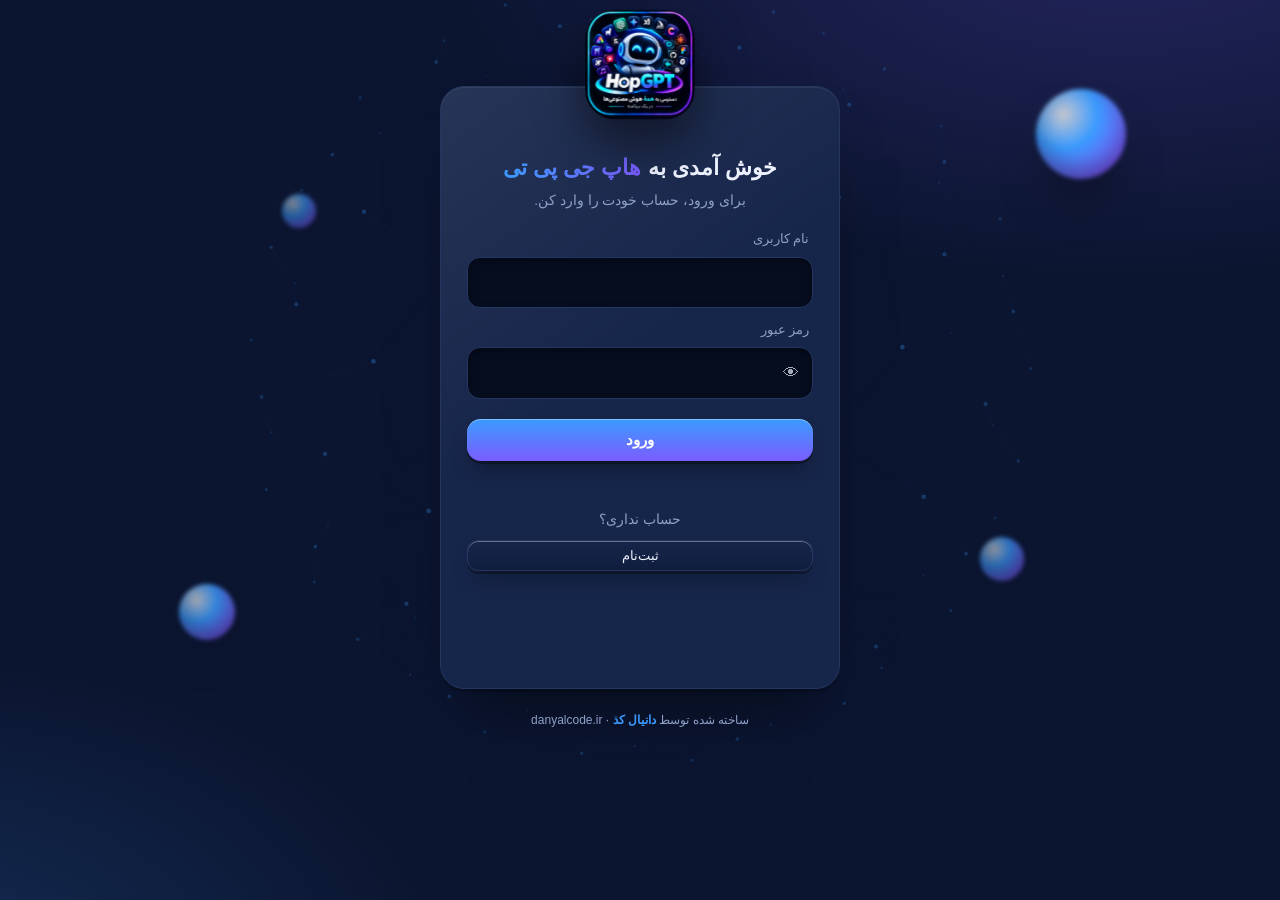
<file: index.html>
<!doctype html><html lang="fa" dir="rtl"><head><meta charset="utf-8"><meta name="viewport" content="width=device-width,initial-scale=1">
<title>خانه | {S} — همه هوش مصنوعی‌ها در یک جا</title>
<link rel="icon" type="image/png" href="img/favicon.png"><link rel="apple-touch-icon" href="img/icon-192.png"><link rel="stylesheet" href="css/base.css"><link rel="stylesheet" href="css/home.css"><script src="js/auth.js"></script></head><body>
<section class="hero"><canvas id="sphere"></canvas>
<img class="hero-logo" src="img/logo-512.png" alt="HopGPT">
<div class="brand"><span data-site></span></div>
<h1>همه هوش مصنوعی‌ها، رایگان</h1>
<p>با ۹۷ مدل و ابزار گفتگو کن، عکس بفرست، کد بگیر و تصویر بساز. هر مدل یک صفحهٔ اختصاصی دارد.</p>
<div class="cta"><a class="btn" href="chat.html">شروع چت</a><a class="btn ghost" href="models.html">مشاهده مدل‌ها</a></div>
<a class="btn free" href="https://ai.danyalcode.ir" target="_blank" rel="noopener">🚀 استفاده از هوش مصنوعی دانیال کد <small>کاملاً رایگان</small></a>
</section>
<div class="wrap"><div class="feats">
<div class="feat"><i>💬</i><b>چت استریم</b><span>پاسخ‌ها لحظه‌ای نمایش داده می‌شوند و تاریخچه در مرورگر می‌ماند.</span></div>
<div class="feat"><i>🧠</i><b>صفحهٔ اختصاصی هر مدل</b><span>هر هوش مصنوعی ظاهر و گفتگوی جدا دارد؛ با انتخاب مدل دیگر، چت تازه باز می‌شود.</span></div>
<div class="feat"><i>🖼</i><b>ارسال عکس و لینک</b><span>عکس را تحلیل می‌کند و محتوای لینک‌ها را می‌خواند.</span></div>
<div class="feat"><i>🎨</i><b>ساخت و دانلود تصویر</b><span>از متن تصویر بساز و با یک کلیک دانلودش کن؛ رایگان و بدون کلید.</span></div>
<div class="feat"><i>✏️</i><b>ویرایش، کپی و پاسخ دوباره</b><span>هر پیام را ویرایش یا کپی کن، پاسخ دوباره بگیر و بگو راضی بودی یا نه.</span></div>
<div class="feat"><i>⏳</i><b>نمایش کار هوش مصنوعی</b><span>مثل «در حال تحقیق» یا «در حال نوشتن کد» می‌بینی چه کاری انجام می‌شود.</span></div>
<div class="feat"><i>👨‍💻</i><b>کد قابل کپی</b><span>هر بلوک کد دکمه «کپی کد» دارد.</span></div>
<div class="feat"><i>💡</i><b>سؤال‌های نمونه</b><span>برای هر مدل چند سؤال آماده هست تا سریع شروع کنی.</span></div>
</div></div>
<footer class="f"><div><span data-site></span> — رابط غیررسمی؛ پاسخ‌ها با مدل‌های متن‌باز ساخته می‌شوند و ممکن است اشتباه باشند. موارد مهم را بررسی کنید.</div>
<div class="credit">ساخته شده توسط <a href="https://danyalcode.ir" target="_blank" rel="noopener">دانیال کد</a> · <a href="https://danyalcode.ir" target="_blank" rel="noopener">danyalcode.ir</a></div></footer>
<script src="js/config.js"></script><script src="js/common.js"></script><script src="js/sphere.js"></script><script>nav("index.html");tilt(".feat")</script>
</body></html>
</file>
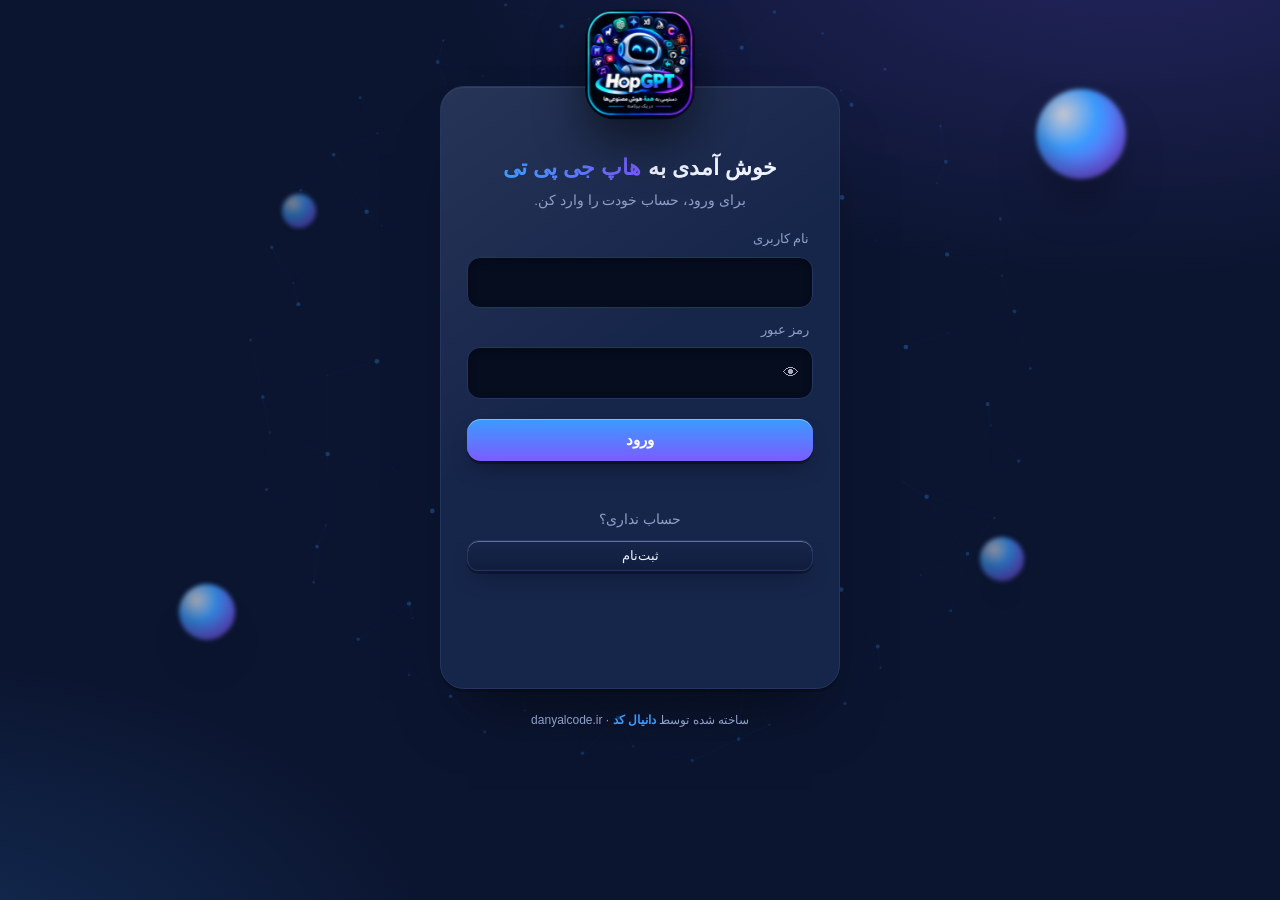
<file: chat.html>
<!doctype html><html lang="fa" dir="rtl"><head><meta charset="utf-8"><meta name="viewport" content="width=device-width,initial-scale=1,viewport-fit=cover">
<title>چت | {S}</title>
<link rel="icon" type="image/png" href="img/favicon.png"><link rel="apple-touch-icon" href="img/icon-192.png"><link rel="stylesheet" href="css/base.css"><link rel="stylesheet" href="css/chat.css"><script src="js/auth.js"></script></head><body>
<div id="app">
<header><button class="ib" onclick="side(1)" title="منو و تاریخچه">☰</button>
<a id="modelbtn" href="models.html" title="تغییر مدل (چت جدید باز می‌شود)"><span class="av sm" id="hav"></span><b id="hname"></b><span class="sw">تغییر مدل ⌄</span></a>
<button class="ib" onclick="newChat()" title="چت جدید">✎</button></header>
<main id="main"><div id="welcome"><canvas id="sphere"></canvas><h2 id="greet"></h2><div id="samples"></div></div><div id="msgs"></div></main>
<footer><div class="chips" id="chips"></div><div id="thumb"></div>
<div class="bar"><button class="ib" id="attach" onclick="$('file').click()" title="ارسال عکس">📎</button><input type="file" id="file" accept="image/*" hidden>
<textarea id="inp" rows="1" placeholder=""></textarea>
<button id="send" onclick="send()">➤</button></div>
<div class="note" id="note"></div></footer></div>
<div id="shade" onclick="side(0)"></div>
<div id="side"><img class="side-logo" src="img/logo-512.png" alt="HopGPT"><a class="h" href="index.html">🏠 خانه</a><a class="h" href="models.html">🧠 مدل‌ها</a><button class="h" onclick="hopLogout()">🚪 خروج از حساب</button><hr style="border-color:var(--line)">
<button class="h" onclick="newChat()"><b>+ چت جدید</b></button><div id="hist"></div>
<div class="credit">ساخته شده توسط <a href="https://danyalcode.ir" target="_blank" rel="noopener">دانیال کد</a> · danyalcode.ir</div></div>
<script src="js/config.js"></script><script src="js/data.js"></script><script src="js/common.js"></script><script src="js/sphere.js"></script><script src="js/chat.js"></script>
</body></html>
</file>
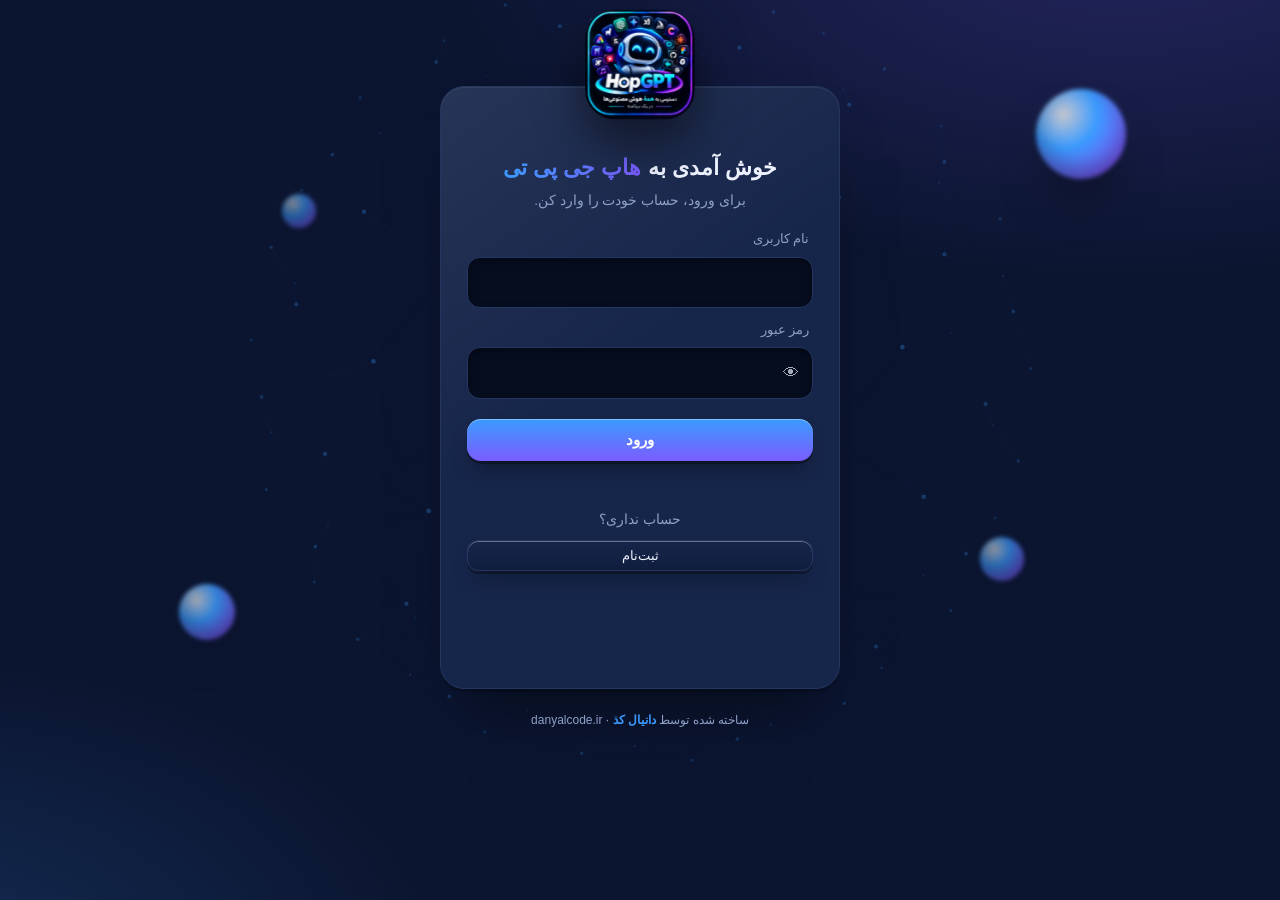
<file: login.html>
<!doctype html><html lang="fa" dir="rtl"><head><meta charset="utf-8"><meta name="viewport" content="width=device-width,initial-scale=1,viewport-fit=cover">
<title>ورود | {S}</title>
<link rel="icon" type="image/png" href="img/favicon.png"><link rel="apple-touch-icon" href="img/icon-192.png"><link rel="stylesheet" href="css/base.css">
<style>
  html,body{min-height:100%}
  body{display:flex;overflow-x:hidden;overflow-y:auto;perspective:1400px;padding:28px 0 56px}
  .stage{margin:auto}

  /* ---------- پس‌زمینهٔ سه‌بعدی ---------- */
  #sphere{position:fixed;left:50%;top:50%;width:min(130vmin,980px);height:min(130vmin,980px);transform:translate(-50%,-50%);opacity:.38;pointer-events:none;z-index:0}
  .orb{position:fixed;border-radius:50%;filter:blur(2px);pointer-events:none;z-index:1;transition:transform .25s ease-out;
       background:radial-gradient(circle at 30% 28%,rgba(255,255,255,.75),var(--ac) 38%,var(--ac2) 78%,transparent 80%);
       box-shadow:0 30px 50px -18px var(--sh),inset 0 -10px 22px rgba(0,0,0,.35)}
  .orb.a{width:90px;height:90px;top:12%;right:12%;animation:float 7s ease-in-out infinite}
  .orb.b{width:56px;height:56px;bottom:14%;left:14%;animation:float 9s ease-in-out -3s infinite;opacity:.85}
  .orb.c{width:34px;height:34px;top:26%;left:22%;animation:float 6s ease-in-out -1.5s infinite;opacity:.7}
  .orb.d{width:44px;height:44px;bottom:22%;right:20%;animation:float 8s ease-in-out -5s infinite;opacity:.75}
  @keyframes float{0%,100%{translate:0 0}50%{translate:0 -16px}}

  /* ---------- کارت ---------- */
  .stage{position:relative;z-index:2;width:min(400px,92vw);transform-style:preserve-3d}
  .tilt{transform-style:preserve-3d;transform:rotateX(var(--rx,0deg)) rotateY(var(--ry,0deg));transition:transform .18s ease}
  .logo3d{display:block;margin:0 auto -46px;width:104px;height:104px;border-radius:28px;position:relative;z-index:3;
          transform:translateZ(70px);filter:drop-shadow(0 22px 22px var(--sh));animation:bob 5s ease-in-out infinite}
  @keyframes bob{0%,100%{translate:0 0}50%{translate:0 -8px}}

  .faces{display:grid;transform-style:preserve-3d;transition:transform .85s cubic-bezier(.2,.8,.2,1)}
  .stage.signup .faces{transform:rotateY(180deg)}
  .face{grid-area:1/1;backface-visibility:hidden;-webkit-backface-visibility:hidden;padding:62px 26px 26px;border-radius:24px;
        background:linear-gradient(145deg,var(--hi),transparent 46%),var(--card);border:1px solid var(--line);
        box-shadow:0 40px 60px -28px var(--sh),0 3px 0 rgba(0,0,0,.2),inset 0 1px 0 var(--hi)}
  .face.back{transform:rotateY(180deg)}
  .face{transition:visibility 0s .4s}
  /* بعد از پایان چرخش، کارت «تخت» می‌شود تا کلیک‌ها در حالت کج‌شدن هم درست کار کنند */
  .stage.noanim .faces{transition:none}
  .stage.flat .faces{transition:none;transform:none}
  .stage.flat .face.back{transform:none}
  .stage.flat .face.front{display:none}
  .stage:not(.signup) .face.back,.stage.signup .face.front{visibility:hidden;pointer-events:none}
  .face h1{margin:0 0 4px;font-size:22px;text-align:center;transform:translateZ(30px)}
  .face h1 span{background:linear-gradient(90deg,var(--ac),var(--ac2));-webkit-background-clip:text;background-clip:text;-webkit-text-fill-color:transparent}
  .face p.sub{margin:0 0 16px;text-align:center;color:var(--mu);font-size:13.5px}
  .face label{display:block;font-size:12.5px;color:var(--mu);margin:12px 4px 6px}
  .field{position:relative;transform:translateZ(18px)}
  .field input{width:100%;padding:12px 14px;border-radius:13px;border:1px solid var(--line);background:var(--code);color:var(--tx);font:inherit;font-size:15px;
               direction:ltr;text-align:left;box-shadow:inset 0 3px 8px rgba(0,0,0,.35);transition:border-color .15s,box-shadow .15s}
  .field input:focus{outline:0;border-color:var(--ac);box-shadow:inset 0 3px 8px rgba(0,0,0,.35),0 0 0 3px color-mix(in srgb,var(--ac) 30%,transparent)}
  .field .eye{position:absolute;top:50%;right:10px;transform:translateY(-50%);background:none;border:0;font-size:16px;opacity:.7;padding:4px}
  .field.pw input{padding-right:40px}
  .go{width:100%;margin-top:20px;transform:translateZ(26px)}
  .go:disabled{opacity:.65;cursor:wait}
  .err{min-height:22px;margin-top:12px;color:#ff7b7b;font-size:13px;text-align:center}
  .err.shake{animation:shake .4s}
  @keyframes shake{20%,60%{translate:-6px 0}40%,80%{translate:6px 0}}
  .swap{text-align:center;margin-top:6px;font-size:13.5px;color:var(--mu)}
  .swap{margin-top:14px}
  .swap .btn{display:block;width:100%;margin-top:8px;transform:translateZ(20px);touch-action:manipulation}
  .btn,.eye{touch-action:manipulation}
  .credit{position:fixed;bottom:6px;left:0;right:0;z-index:2;pointer-events:none}.credit a{pointer-events:auto}
  @media (max-height:640px){.credit{display:none}.logo3d{width:80px;height:80px;margin-bottom:-36px}.face{padding-top:48px}}
</style>
</head><body>
<canvas id="sphere"></canvas>
<i class="orb a" data-z="1.6"></i><i class="orb b" data-z="1"></i><i class="orb c" data-z="2.2"></i><i class="orb d" data-z="1.3"></i>

<div class="stage" id="stage">
  <div class="tilt" id="tilt">
    <img class="logo3d" src="img/logo-512.png" alt="HopGPT">
    <div class="faces">

      <section class="face front">
        <h1>خوش آمدی به <span data-site></span></h1>
        <p class="sub">برای ورود، حساب خودت را وارد کن.</p>
        <label for="lu">نام کاربری</label>
        <div class="field"><input id="lu" autocomplete="username" autocapitalize="none" spellcheck="false"></div>
        <label for="lp">رمز عبور</label>
        <div class="field pw"><input id="lp" type="password" autocomplete="current-password"><button class="eye" type="button" data-eye="lp" aria-label="نمایش رمز">👁</button></div>
        <button class="btn go" id="goLogin" type="button">ورود</button>
        <div class="err" id="errLogin"></div>
        <div class="swap">حساب نداری؟<button class="btn ghost sm" type="button" id="toSignup">ثبت‌نام</button></div>
      </section>

      <section class="face back">
        <h1>ساخت حساب در <span data-site></span></h1>
        <p class="sub">یک نام کاربری و رمز عبور انتخاب کن.</p>
        <label for="su">نام کاربری (۳ تا ۳۰ حرف یا عدد)</label>
        <div class="field"><input id="su" autocomplete="username" autocapitalize="none" spellcheck="false"></div>
        <label for="sp">رمز عبور (حداقل ۸ کاراکتر)</label>
        <div class="field pw"><input id="sp" type="password" autocomplete="new-password"><button class="eye" type="button" data-eye="sp" aria-label="نمایش رمز">👁</button></div>
        <label for="sp2">تکرار رمز عبور</label>
        <div class="field pw"><input id="sp2" type="password" autocomplete="new-password"><button class="eye" type="button" data-eye="sp2" aria-label="نمایش رمز">👁</button></div>
        <button class="btn go" id="goSignup" type="button">ساخت حساب</button>
        <div class="err" id="errSignup"></div>
        <div class="swap">قبلاً ثبت‌نام کرده‌ای؟<button class="btn ghost sm" type="button" id="toLogin">بازگشت به ورود</button></div>
      </section>

    </div>
  </div>
</div>
<div class="credit">ساخته شده توسط <a href="https://danyalcode.ir" target="_blank" rel="noopener">دانیال کد</a> · danyalcode.ir</div>

<script src="js/config.js"></script><script src="js/common.js"></script><script src="js/sphere.js"></script>
<script>
(function(){
  const NEXT = "index.html";
  const stage = $("stage");

  // اگر توکن معتبر دارد، مستقیم وارد شود
  const old = localStorage.getItem("hop_token");
  if (old) fetch(API + "/web/me", { headers: { authorization: "Bearer " + old } })
    .then(r => { if (r.ok) location.replace(NEXT); else { localStorage.removeItem("hop_token"); localStorage.removeItem("hop_user"); } })
    .catch(() => {});

  // چرخش سه‌بعدی کارت بین ورود و ثبت‌نام
  let flatT;
  function mode(m){
    clearTimeout(flatT);
    if (m === "signup") {
      stage.classList.add("signup");
      flatT = setTimeout(() => stage.classList.add("flat"), 950);
    } else {
      stage.classList.add("noanim"); stage.classList.remove("flat"); void stage.offsetWidth;
      stage.classList.remove("noanim"); stage.classList.remove("signup");
    }
    $("errLogin").textContent = $("errSignup").textContent = "";
    setTimeout(() => $(m === "signup" ? "su" : "lu").focus(), 450);
  }
  $("toSignup").onclick = () => mode("signup");
  $("toLogin").onclick = () => mode("login");

  // نمایش/پنهان کردن رمز
  document.querySelectorAll("[data-eye]").forEach(b => b.onclick = () => {
    const i = $(b.dataset.eye); i.type = i.type === "password" ? "text" : "password";
  });

  function fail(id, msg){
    const e = $(id); e.textContent = msg; e.classList.remove("shake"); void e.offsetWidth; e.classList.add("shake");
  }

  async function submit(kind){
    const isLogin = kind === "login";
    const user = $(isLogin ? "lu" : "su").value, pass = $(isLogin ? "lp" : "sp").value;
    const errId = isLogin ? "errLogin" : "errSignup", btn = $(isLogin ? "goLogin" : "goSignup");
    if (!isLogin && pass !== $("sp2").value) return fail(errId, "رمزها یکسان نیستند.");
    btn.disabled = true; $(errId).textContent = "";
    try {
      const r = await fetch(API + "/web/" + kind, { method: "POST", headers: { "content-type": "application/json" }, body: JSON.stringify({ username: user, password: pass }) });
      const d = await r.json().catch(() => ({}));
      if (!r.ok || !d.token) return fail(errId, d.error || "خطا در ارتباط با سرور.");
      localStorage.setItem("hop_token", d.token); localStorage.setItem("hop_user", d.user);
      location.replace(NEXT);
    } catch (e) {
      fail(errId, "اتصال به سرور برقرار نشد.");
    } finally { btn.disabled = false; }
  }
  $("goLogin").onclick = () => submit("login");
  $("goSignup").onclick = () => submit("signup");
  ["lu","lp"].forEach(i => $(i).addEventListener("keydown", e => { if (e.key === "Enter") submit("login"); }));
  ["su","sp","sp2"].forEach(i => $(i).addEventListener("keydown", e => { if (e.key === "Enter") submit("signup"); }));

  // اثر عمق: کارت با ماوس کج می‌شود و گوی‌ها با سرعت‌های متفاوت حرکت می‌کنند
  const tl = $("tilt"), orbs = document.querySelectorAll(".orb");
  addEventListener("pointermove", e => {
    const x = e.clientX / innerWidth - .5, y = e.clientY / innerHeight - .5;
    tl.style.setProperty("--ry", (x * 14) + "deg"); tl.style.setProperty("--rx", (-y * 14) + "deg");
    orbs.forEach(o => { const z = +o.dataset.z; o.style.transform = "translate(" + (-x * 40 * z) + "px," + (-y * 40 * z) + "px)"; });
  });
  document.addEventListener("pointerleave", () => { tl.style.setProperty("--rx", "0deg"); tl.style.setProperty("--ry", "0deg"); });
})();
</script>
</body></html>
</file>
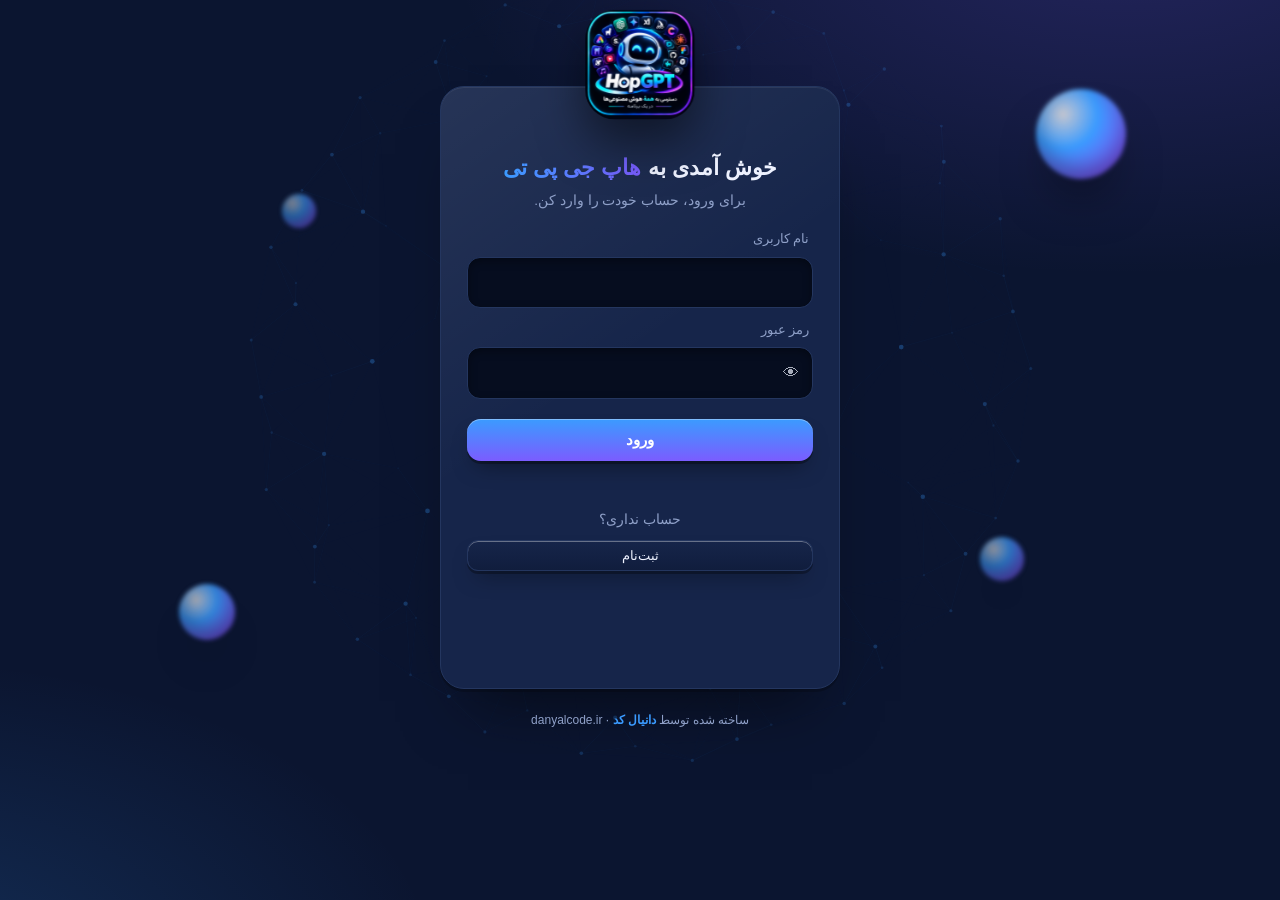
<file: models.html>
<!doctype html><html lang="fa" dir="rtl"><head><meta charset="utf-8"><meta name="viewport" content="width=device-width,initial-scale=1">
<title>مدل‌ها | {S}</title>
<link rel="icon" type="image/png" href="img/favicon.png"><link rel="apple-touch-icon" href="img/icon-192.png"><link rel="stylesheet" href="css/base.css"><link rel="stylesheet" href="css/models.css"><script src="js/auth.js"></script></head><body>
<div class="wrap"><div class="head"><h1>مدل‌ها</h1><p>انتخاب مدل مناسب برای نیازهای شما — هر مدل یک چت جدید و صفحهٔ اختصاصی باز می‌کند</p>
<input id="q" placeholder="جستجوی مدل..."></div>
<div class="tabs" id="tabs"></div><div class="grid" id="grid"></div>
<div class="credit">ساخته شده توسط <a href="https://danyalcode.ir" target="_blank" rel="noopener">دانیال کد</a> · danyalcode.ir</div></div>
<script src="js/config.js"></script><script src="js/data.js"></script><script src="js/common.js"></script><script src="js/models.js"></script>
</body></html>
</file>
<file: css/base.css>
:root{--bg:#0b1530;--bg2:#101d3d;--card:#16254a;--line:#24365f;--tx:#eef2ff;--mu:#8fa0c8;--ac:#3b9bff;--ac2:#7b5cff;--ub:#1d4fa8;--ubt:#fff;--act:#fff;--code:#060d1f;--sh:rgba(0,0,0,.5);--hi:rgba(255,255,255,.07)}
:root.light{--sh:rgba(90,70,30,.2);--hi:rgba(255,255,255,.85);color-scheme:light}
*{box-sizing:border-box}html,body{margin:0}
body{background:var(--bg);background:radial-gradient(1100px 560px at 88% -8%,color-mix(in srgb,var(--ac2) 22%,transparent),transparent 62%),radial-gradient(900px 520px at -8% 108%,color-mix(in srgb,var(--ac) 18%,transparent),transparent 60%),var(--bg);background-attachment:fixed;color:var(--tx);font-family:Vazirmatn,Tahoma,sans-serif;min-height:100vh;line-height:1.7}
a{color:inherit;text-decoration:none}button{font-family:inherit;cursor:pointer;color:inherit}
.nav{display:flex;align-items:center;justify-content:space-between;padding:12px 20px;border-bottom:1px solid var(--line);position:sticky;top:0;z-index:5;background:var(--bg);background:color-mix(in srgb,var(--bg) 72%,transparent);-webkit-backdrop-filter:blur(14px);backdrop-filter:blur(14px)}
.logo{font-weight:800;font-size:19px}
.logo{display:flex;align-items:center;gap:9px}
.logo span{background:linear-gradient(90deg,var(--ac),var(--ac2));-webkit-background-clip:text;background-clip:text;-webkit-text-fill-color:transparent}
.logo-img{width:34px;height:34px;border-radius:10px;box-shadow:0 6px 12px -6px var(--sh)}
.links{display:flex;gap:6px}.links a{padding:8px 15px;border-radius:20px;color:var(--mu);font-size:14px;transition:.15s}
.links a.on,.links a:hover{background:var(--card);color:var(--tx);box-shadow:0 6px 14px -8px var(--sh),inset 0 1px 0 var(--hi)}
.btn{background:linear-gradient(180deg,var(--ac),var(--ac2));border:0;border-radius:14px;padding:12px 26px;color:var(--act);font-size:15px;font-weight:700;display:inline-block;box-shadow:0 12px 22px -10px var(--sh),0 3px 0 rgba(0,0,0,.3),inset 0 1px 0 rgba(255,255,255,.35);transition:transform .15s,box-shadow .15s}
.btn:hover{transform:translateY(-2px)}
.btn:active{transform:translateY(2px);box-shadow:0 4px 10px -6px var(--sh),0 0 0 rgba(0,0,0,.3),inset 0 1px 0 rgba(255,255,255,.2)}
.btn.ghost{background:linear-gradient(180deg,var(--card),var(--bg2));color:var(--tx);border:1px solid var(--line);font-weight:500}
.btn.sm{padding:7px 16px;font-size:13px;border-radius:11px}
.wrap{max-width:1100px;margin:auto;padding:20px}
.ic{width:40px;height:40px;border-radius:50%;background:linear-gradient(135deg,var(--ac),var(--ac2));display:grid;place-items:center;font-weight:800;color:var(--act);flex:none;box-shadow:0 6px 12px -4px var(--sh),inset 0 2px 0 rgba(255,255,255,.35),inset 0 -3px 0 rgba(0,0,0,.2)}
code.i{background:var(--code);padding:1px 6px;border-radius:6px;direction:ltr;display:inline-block;font-size:.92em}
pre{background:var(--code);color:var(--tx);border:1px solid var(--line);border-radius:12px;padding:14px 12px 12px;overflow:auto;direction:ltr;text-align:left;position:relative;white-space:pre;margin:10px 0;box-shadow:inset 0 2px 8px rgba(0,0,0,.25)}
pre button.dlc{right:auto;left:6px}
pre button{position:absolute;top:6px;right:6px;background:var(--card);border:1px solid var(--line);border-radius:7px;padding:3px 9px;font-size:12px}
.d3,.feat,.card{background:linear-gradient(145deg,var(--hi),transparent 46%),var(--card);border:1px solid var(--line);border-radius:18px;box-shadow:0 18px 30px -18px var(--sh),0 2px 0 rgba(0,0,0,.18),inset 0 1px 0 var(--hi);transform:perspective(900px) rotateX(var(--rx,0deg)) rotateY(var(--ry,0deg));transition:transform .18s ease,box-shadow .2s}
.d3:hover,.feat:hover,.card:hover{box-shadow:0 26px 40px -20px var(--sh),0 2px 0 rgba(0,0,0,.18),inset 0 1px 0 var(--hi)}
.credit{text-align:center;color:var(--mu);font-size:12px;margin:26px 0 8px}.credit a{color:var(--ac);font-weight:600}
#toast{position:fixed;bottom:90px;left:50%;transform:translate(-50%,20px);background:var(--card);color:var(--tx);border:1px solid var(--line);padding:9px 18px;border-radius:14px;font-size:13px;opacity:0;pointer-events:none;transition:.25s;z-index:99;box-shadow:0 14px 26px -12px var(--sh)}
#toast.on{opacity:1;transform:translate(-50%,0)}
@media (prefers-reduced-motion:reduce){*{transition:none!important;animation:none!important}}
</file>
<file: css/home.css>
.hero{text-align:center;padding:14px 20px 10px;position:relative}
#sphere{display:block;margin:0 auto;width:min(76vw,380px);height:min(76vw,380px);filter:drop-shadow(0 20px 30px var(--sh))}
.brand{display:table;margin:0 auto 12px;padding:6px 18px;border-radius:30px;border:1px solid var(--line);background:linear-gradient(145deg,var(--hi),transparent),var(--card);box-shadow:0 10px 18px -10px var(--sh),inset 0 1px 0 var(--hi);font-weight:800;font-size:15px}
.brand span{background:linear-gradient(90deg,var(--ac),var(--ac2));-webkit-background-clip:text;background-clip:text;-webkit-text-fill-color:transparent}
.hero h1{font-size:clamp(28px,5vw,48px);font-weight:700;margin:0 0 10px;text-shadow:0 8px 24px var(--sh)}
.hero p{color:var(--mu);max-width:580px;margin:0 auto 22px;line-height:1.95}
.cta{display:flex;gap:10px;justify-content:center;flex-wrap:wrap;margin-bottom:14px}
.btn.free{background:linear-gradient(180deg,#34d399,#059669);color:#fff;padding:14px 28px;margin:6px 0 4px;font-size:16px}
.btn.free small{display:inline-block;background:rgba(0,0,0,.22);border-radius:10px;padding:1px 9px;margin-right:8px;font-size:12px;font-weight:600}
.feats{display:grid;grid-template-columns:repeat(auto-fit,minmax(230px,1fr));gap:16px;margin-top:30px}
.feat{padding:20px}.feat b{display:block;margin:8px 0 4px}.feat span{color:var(--mu);font-size:14px;line-height:1.85}
.feat i{font-style:normal;font-size:28px;display:inline-block;filter:drop-shadow(0 6px 6px var(--sh))}
footer.f{text-align:center;color:var(--mu);font-size:12px;padding:30px 20px 36px;line-height:2}
footer.f .credit{font-size:13px;margin:6px 0 0}

.hero-logo{display:block;margin:0 auto 10px;width:min(62vw,260px);height:auto;border-radius:28px;filter:drop-shadow(0 18px 30px var(--sh))}
</file>
<file: css/chat.css>
html,body{height:100%;overflow:hidden}
#app{height:100%;display:flex;flex-direction:column}
header{display:flex;align-items:center;justify-content:space-between;padding:10px 14px;border-bottom:1px solid var(--line);background:var(--bg);background:color-mix(in srgb,var(--bg) 75%,transparent);-webkit-backdrop-filter:blur(14px);backdrop-filter:blur(14px);z-index:3}
.ib{background:none;border:0;font-size:22px;padding:4px 8px;transition:transform .15s}.ib:hover{transform:scale(1.12)}
#modelbtn{display:flex;align-items:center;gap:9px;background:linear-gradient(145deg,var(--hi),transparent),var(--card);border:1px solid var(--line);border-radius:24px;padding:6px 16px 6px 12px;font-size:14px;box-shadow:0 10px 18px -10px var(--sh),inset 0 1px 0 var(--hi);transition:.15s}
#modelbtn:hover{transform:translateY(-1px)}#modelbtn .sw{color:var(--mu);font-size:12px}
.av{width:34px;height:34px;border-radius:50%;background:linear-gradient(135deg,var(--ac),var(--ac2));color:var(--act);display:grid;place-items:center;font-weight:800;flex:none;margin-top:2px;box-shadow:0 8px 14px -6px var(--sh),inset 0 2px 0 rgba(255,255,255,.35),inset 0 -3px 0 rgba(0,0,0,.2)}
.av.sm{width:28px;height:28px;font-size:13px;margin:0}
main{flex:1;overflow:auto;position:relative}
#welcome{position:absolute;inset:0;display:flex;flex-direction:column;align-items:center;justify-content:center;gap:10px;padding:12px;overflow:auto;pointer-events:none}
#sphere{width:min(60vw,250px);height:min(60vw,250px);flex:none;filter:drop-shadow(0 18px 24px var(--sh))}
#welcome h2{font-weight:600;color:var(--tx);font-size:clamp(18px,3vw,24px);margin:0;text-align:center}
#samples{display:grid;grid-template-columns:repeat(2,minmax(0,1fr));gap:10px;width:min(100%,640px);pointer-events:auto;margin-top:6px}
.sample{background:linear-gradient(145deg,var(--hi),transparent),var(--card);border:1px solid var(--line);border-radius:16px;padding:12px 14px;font-size:13.5px;line-height:1.8;text-align:right;box-shadow:0 12px 20px -14px var(--sh),inset 0 1px 0 var(--hi);transition:.15s}
.sample:hover{transform:translateY(-3px);border-color:var(--ac)}
@media (max-width:560px){#samples{grid-template-columns:1fr}#sphere{width:150px;height:150px}}
#msgs{max-width:840px;margin:auto;padding:12px 16px 22px;position:relative}
.msg{display:flex;gap:10px;margin:18px 0;align-items:flex-start}
.msg.u{padding-left:12%}
.col{min-width:0;max-width:100%}
.msg.a .col{flex:1}
.bub{padding:12px 16px;border-radius:20px;border-top-right-radius:6px;line-height:1.95;white-space:pre-wrap;word-break:break-word;box-shadow:0 14px 22px -16px var(--sh),0 2px 0 rgba(0,0,0,.14),inset 0 1px 0 var(--hi)}
.msg.u .bub{background:linear-gradient(145deg,rgba(255,255,255,.14),transparent 55%),var(--ub);color:var(--ubt)}
.msg.a .bub{background:linear-gradient(145deg,var(--hi),transparent 50%),var(--card);border:1px solid var(--line)}
.bub img{max-width:100%;border-radius:12px;display:block;margin-top:6px}
.tag{color:var(--mu);font-size:13px;margin-top:6px}
.tb{display:flex;gap:5px;margin-top:7px;align-items:center;flex-wrap:wrap}
.msg.u .tb{justify-content:flex-start}
.msg.pend .tb{display:none}
.tbn{background:linear-gradient(180deg,var(--card),var(--bg2));border:1px solid var(--line);border-radius:10px;padding:3px 10px;font-size:14px;line-height:1.5;box-shadow:0 6px 10px -8px var(--sh),inset 0 1px 0 var(--hi);transition:.15s}
.tbn:hover{transform:translateY(-2px);border-color:var(--ac)}.tbn:active{transform:translateY(1px)}
.tbn.on{background:linear-gradient(180deg,var(--ac),var(--ac2));color:var(--act);border-color:transparent}
.tb .q{font-size:12px;color:var(--mu);margin:0 8px 0 2px}
.imgbox{position:relative;display:inline-block;margin-top:2px}
.imgbox img.gen{min-width:140px;max-width:min(100%,440px);border-radius:14px;box-shadow:0 18px 28px -14px var(--sh)}
.dl{white-space:nowrap;position:absolute;bottom:10px;left:10px;background:rgba(0,0,0,.62);color:#fff;border:1px solid rgba(255,255,255,.25);border-radius:11px;padding:6px 12px;font-size:13px;-webkit-backdrop-filter:blur(6px);backdrop-filter:blur(6px)}
.dl:hover{background:rgba(0,0,0,.8)}
.edit{width:100%;min-width:240px;background:rgba(0,0,0,.2);border:1px solid rgba(255,255,255,.3);border-radius:12px;padding:9px;color:inherit;font-family:inherit;font-size:15px;resize:vertical;outline:0}
.editbar{display:flex;gap:8px;margin-top:8px}
.st{display:inline-flex;align-items:center;gap:1px;font-weight:600;background:linear-gradient(90deg,var(--mu) 20%,var(--tx) 50%,var(--mu) 80%);background-size:220% 100%;-webkit-background-clip:text;background-clip:text;-webkit-text-fill-color:transparent;animation:sh 1.7s linear infinite}
.st::before{content:"";width:8px;height:8px;border-radius:50%;background:var(--ac);margin-left:8px;-webkit-text-fill-color:initial;animation:pl 1s ease-in-out infinite}
.st i{font-style:normal;animation:bl 1.2s infinite}.st i:nth-child(2){animation-delay:.2s}.st i:nth-child(3){animation-delay:.4s}
@keyframes sh{to{background-position:-220% 0}}@keyframes pl{50%{transform:scale(1.5);opacity:.5}}@keyframes bl{50%{opacity:.2}}
footer{padding:8px 12px 12px}
.chips{display:flex;gap:8px;justify-content:center;margin-bottom:8px;flex-wrap:wrap}
.chip{background:linear-gradient(180deg,var(--card),var(--bg2));border:1px solid var(--line);border-radius:20px;padding:6px 14px;font-size:13px;box-shadow:0 6px 10px -8px var(--sh),inset 0 1px 0 var(--hi);transition:.15s}
.chip.on{background:linear-gradient(180deg,var(--ac),var(--ac2));border-color:transparent;color:var(--act)}
.bar{display:flex;gap:8px;max-width:840px;margin:auto;background:linear-gradient(145deg,var(--hi),transparent),var(--bg2);border:1px solid var(--line);border-radius:22px;padding:8px;align-items:flex-end;box-shadow:0 18px 28px -16px var(--sh),inset 0 2px 6px rgba(0,0,0,.18)}
.bar:focus-within{border-color:var(--ac)}
.bar textarea{flex:1;background:none;border:0;outline:0;color:var(--tx);font-family:inherit;font-size:15px;resize:none;max-height:140px;height:40px;padding:9px}
#send{background:linear-gradient(180deg,var(--ac),var(--ac2));border:0;border-radius:15px;width:44px;height:44px;font-size:18px;color:var(--act);box-shadow:0 8px 14px -8px var(--sh),0 3px 0 rgba(0,0,0,.3),inset 0 1px 0 rgba(255,255,255,.35);transition:.15s}
#send:hover{transform:translateY(-2px)}#send:active{transform:translateY(2px)}#send:disabled{opacity:.5;transform:none;cursor:wait}
.note{text-align:center;color:var(--mu);font-size:11px;margin-top:7px}
#thumb{max-width:840px;margin:0 auto 6px;display:none}#thumb img{height:56px;border-radius:10px;box-shadow:0 8px 14px -8px var(--sh)}
#side{position:fixed;top:0;bottom:0;right:0;width:290px;background:var(--bg2);border-left:1px solid var(--line);z-index:9;transform:translateX(100%);transition:.25s;padding:14px;overflow:auto;box-shadow:-20px 0 40px -20px var(--sh)}
#side.on{transform:none}
.h{display:flex;justify-content:space-between;align-items:center;gap:8px;width:100%;text-align:right;background:none;border:0;padding:10px;border-radius:10px;font-size:14px}.h:hover{background:var(--card)}
.h span{overflow:hidden;text-overflow:ellipsis;white-space:nowrap}.h small{color:var(--mu);font-size:11px;flex:none;background:var(--bg);border-radius:8px;padding:1px 8px}
#shade{position:fixed;inset:0;background:#0008;z-index:8;display:none}#shade.on{display:block}

.side-logo{display:block;width:84px;height:84px;margin:4px auto 10px;border-radius:20px;box-shadow:0 12px 20px -10px var(--sh)}
</file>
<file: css/models.css>
.head{text-align:center;margin:20px 0}.head h1{font-weight:700;font-size:42px;margin:0 0 6px;background:linear-gradient(90deg,var(--ac),var(--ac2));-webkit-background-clip:text;background-clip:text;-webkit-text-fill-color:transparent}.head p{color:var(--mu);margin:0}
#q{display:block;margin:16px auto 0;width:min(100%,420px);background:var(--bg2);border:1px solid var(--line);border-radius:14px;padding:12px 16px;color:var(--tx);font-family:inherit;outline:0;box-shadow:inset 0 2px 8px rgba(0,0,0,.25)}
#q:focus{border-color:var(--ac)}
.tabs{display:flex;gap:6px;overflow-x:auto;margin:22px 0;padding:4px}
.tab{background:var(--bg2);border:1px solid var(--line);border-radius:22px;padding:8px 18px;white-space:nowrap;font-size:14px;box-shadow:0 6px 12px -8px var(--sh),inset 0 1px 0 var(--hi);transition:.15s}
.tab:hover{transform:translateY(-1px)}.tab.on{background:linear-gradient(180deg,var(--ac),var(--ac2));color:var(--act);border-color:transparent}
.grid{display:grid;grid-template-columns:repeat(auto-fill,minmax(250px,1fr));gap:16px}
.card{padding:16px;display:flex;flex-direction:column;gap:10px}
.card .t{display:flex;gap:10px;align-items:center}.card small{color:var(--mu)}
.card .ex{color:var(--mu);font-size:12.5px;font-style:normal;line-height:1.8;min-height:44px;border-right:3px solid var(--ac);padding-right:9px}
.sel{background:linear-gradient(180deg,var(--card),var(--bg2));border:1px solid var(--line);border-radius:12px;padding:10px;font-size:13.5px;box-shadow:0 8px 14px -10px var(--sh),0 2px 0 rgba(0,0,0,.2),inset 0 1px 0 var(--hi);transition:.15s}
.sel:hover{background:linear-gradient(180deg,var(--ac),var(--ac2));color:var(--act);border-color:transparent;transform:translateY(-1px)}
.sel:active{transform:translateY(2px)}

.caps{display:flex;gap:5px;flex-wrap:wrap;margin:8px 0 2px}.caps span{font-size:11px;padding:2px 8px;border-radius:20px;border:1px solid var(--line);color:var(--mu);background:var(--bg2)}
</file>
